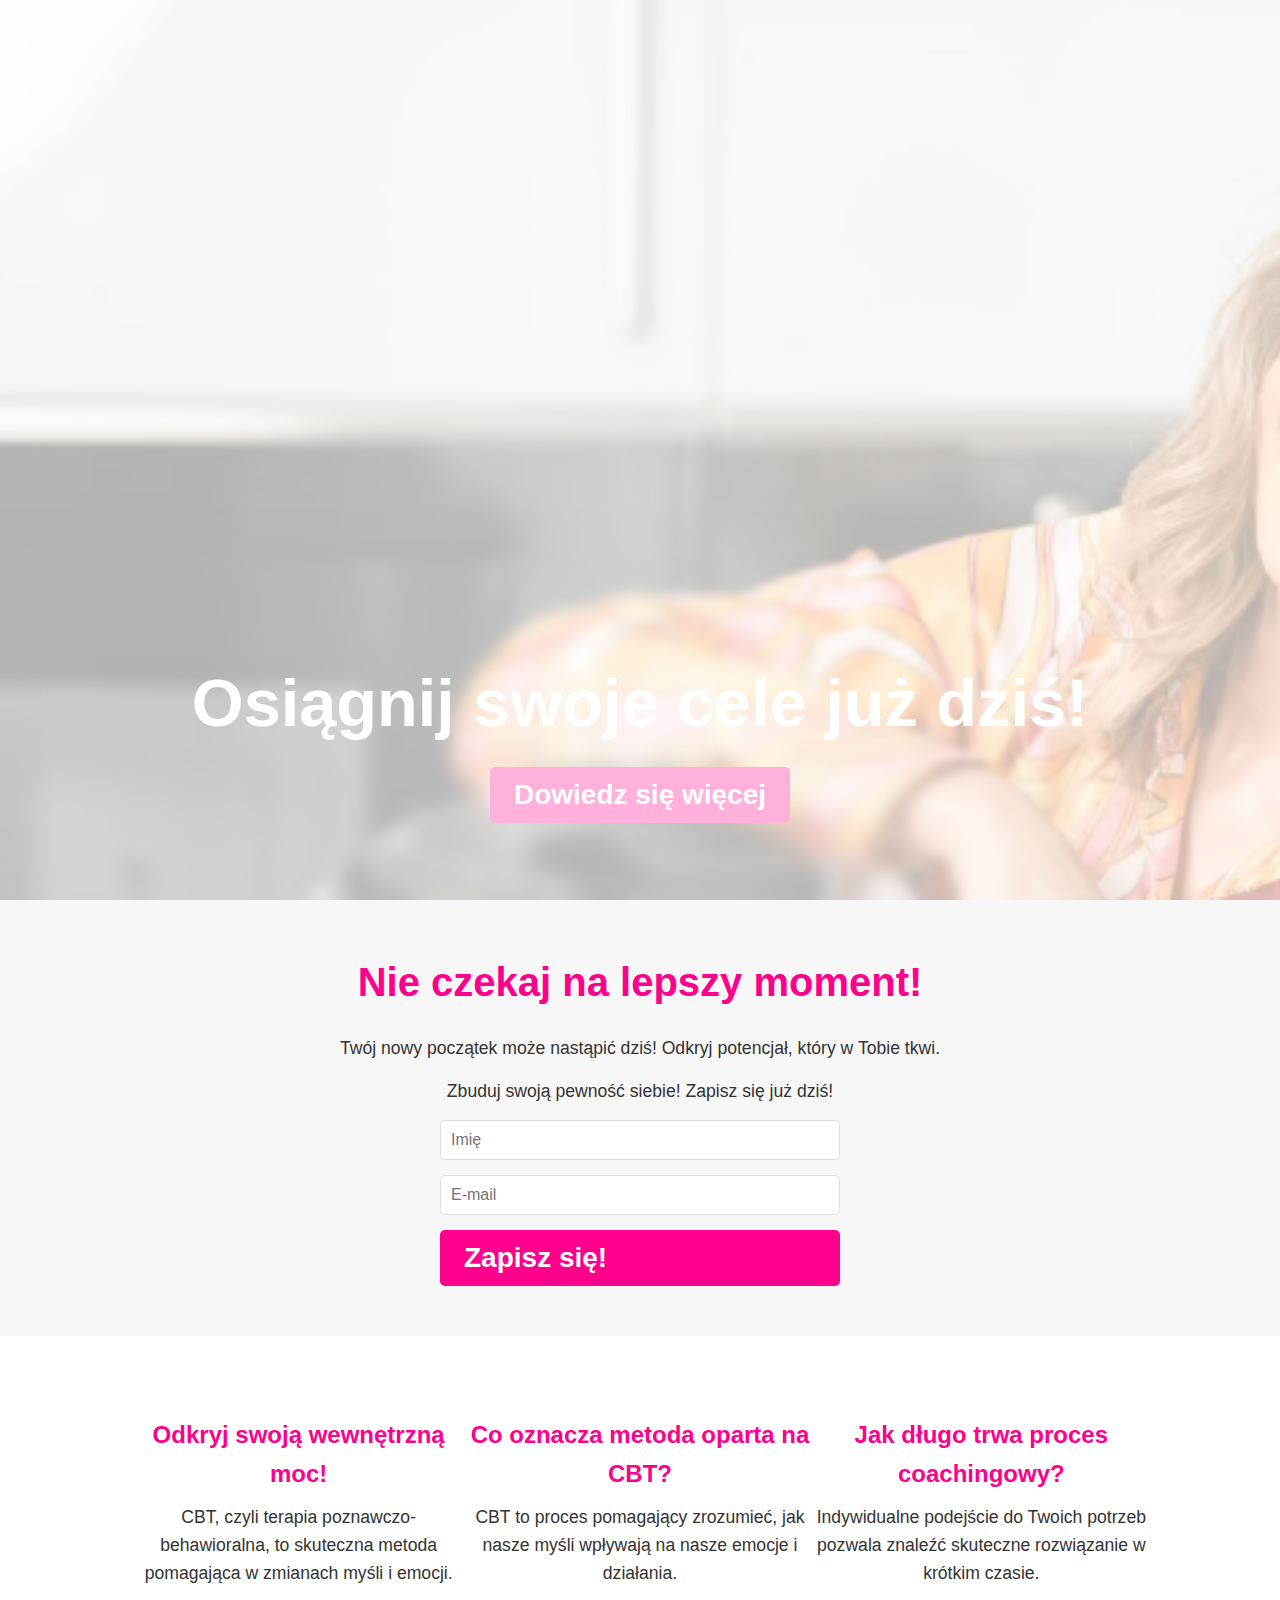
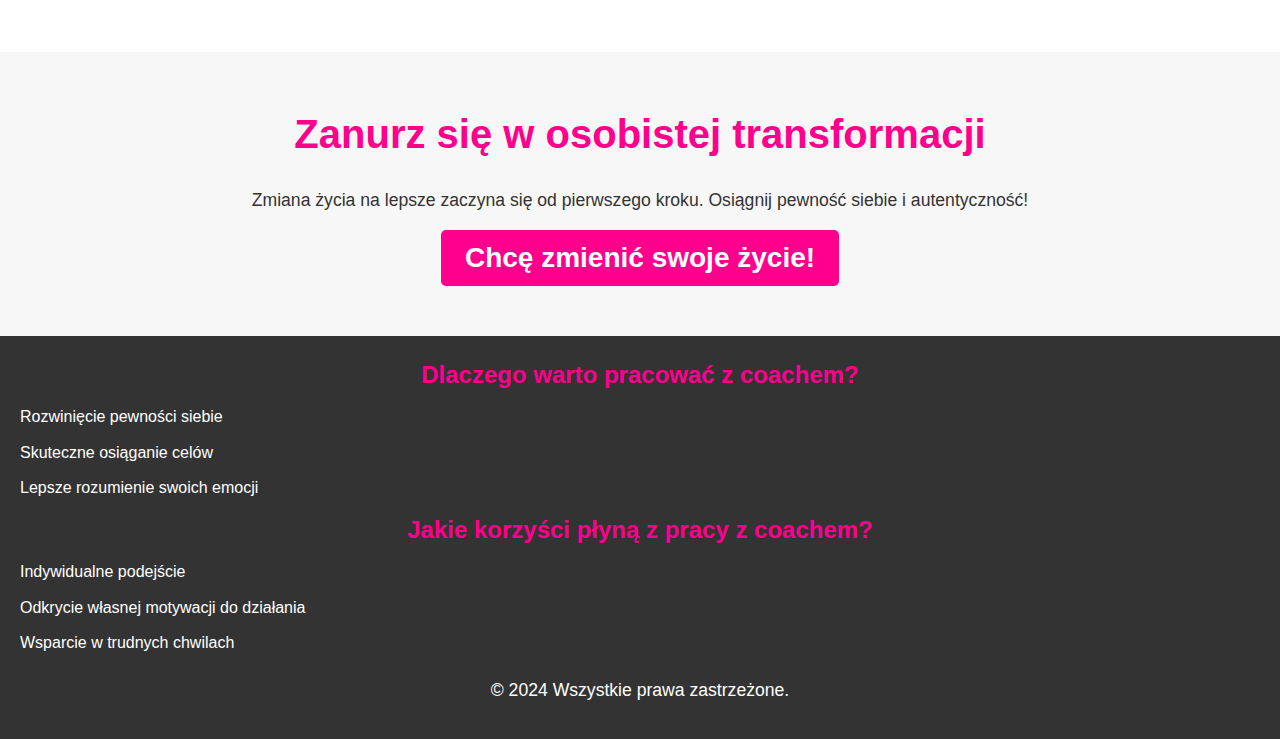
<file: index.html>
<!DOCTYPE html>
<html lang="pl">
<head>
    <meta charset="UTF-8">
    <meta name="viewport" content="width=device-width, initial-scale=1.0">
    <title>Landing Page with Carousel and Sections</title>
    <link rel="stylesheet" href="style.css">
    <link rel="stylesheet" href="carousel.css">
</head>
<body>
    <!-- Carousel Section -->
    <div class="carousel-container">
        <div class="qc-carousel">
            <div class="carousel-slide cover1">
                <div class="carousel-caption">
                    <h2>Osiągnij swoje cele już dziś!</h2>
                    <button class="cta-button">Dowiedz się więcej</button>
                </div>
            </div>


                <div class="carousel-slide cover2">
                <div class="carousel-caption">
                    <h2>Nic się nie zmieni jak nic nie zmienisz!</h2>
                    <button class="cta-button">Dowiedz się więcej</button>
                </div>
            </div>

            <div class="carousel-slide cover3">
                <div class="carousel-caption">
                    <h2 class="top">balans w zyciu jest bardzo ważny</h2>
                    <button class="cta-button">Dowiedz się więcej</button>
                </div>
            </div>

            <div class="carousel-slide cover4">
                <div class="carousel-caption">
                    <h2 class="top">balans w zyciu jest bardzo ważny</h2>
                    <button class="cta-button">Dowiedz się więcej</button>
                </div>
            </div>
<!--
            <div class="carousel-slide">
                <img src="quotes/quote1.png" alt="Motivational Slide 2">
                <div class="carousel-caption">
                    <h2>Twoja przyszłość zaczyna się teraz</h2>
                    <button class="cta-button">Sprawdź ofertę</button>
                </div>
            </div>
            <div class="carousel-slide">
                <iframe src="https://www.youtube.com/embed/dQw4w9WgXcQ" frameborder="0" allowfullscreen></iframe>
                <div class="carousel-caption">
                    <h2>Zainspiruj się naszymi historiami</h2>
                    <button class="cta-button">Obejrzyj film</button>
                </div>
            </div>
            <div class="carousel-slide">
                <iframe src="https://www.youtube.com/embed/tgbNymZ7vqY" frameborder="0" allowfullscreen></iframe>
                <div class="carousel-caption">
                    <h2>Rozwijaj się każdego dnia</h2>
                    <button class="cta-button">Rozpocznij teraz</button>
                </div>
            </div>
            <div class="carousel-slide">
                <img src="quotes/quote2.png" alt="Motivational Slide 3">
                <div class="carousel-caption">
                    <h2>Uwierz w swoje możliwości</h2>
                    <button class="cta-button">Zapisz się</button>
                </div>
            </div>-->
        </div>
    </div>

    <!-- "Nie czekaj na lepszy moment!" Section -->
    <section class="moment-section">
        <div class="content-wrapper">
            <div class="text-content">
                <h2>Nie czekaj na lepszy moment!</h2>
                <p>Twój nowy początek może nastąpić dziś! Odkryj potencjał, który w Tobie tkwi.</p>
                <p>Zbuduj swoją pewność siebie! Zapisz się już dziś!</p>
            </div>
            <form class="signup-form">
                <input type="text" placeholder="Imię" name="name" required>
                <input type="email" placeholder="E-mail" name="email" required>
                <button type="submit" class="cta-button">Zapisz się!</button>
            </form>
        </div>
    </section>

    <!-- "Odkryj swoją wewnętrzną moc!" Section -->
    <section class="inner-power-section">
         <div class="info-grid">
            <div class="info-item">
                <h3>Odkryj swoją wewnętrzną moc!</h3>
                <p>CBT, czyli terapia poznawczo-behawioralna, to skuteczna metoda pomagająca w zmianach myśli i emocji.</p>
            </div>
            <div class="info-item">
                <h3>Co oznacza metoda oparta na CBT?</h3>
                <p>CBT to proces pomagający zrozumieć, jak nasze myśli wpływają na nasze emocje i działania.</p>
            </div>
            <div class="info-item">
                <h3>Jak długo trwa proces coachingowy?</h3>
                <p>Indywidualne podejście do Twoich potrzeb pozwala znaleźć skuteczne rozwiązanie w krótkim czasie.</p>
            </div>
        </div>
    </section>

    <!-- "Zanurz się w osobistej transformacji" Section -->
    <section class="transformation-section">
        <h2>Zanurz się w osobistej transformacji</h2>
        <p>Zmiana życia na lepsze zaczyna się od pierwszego kroku. Osiągnij pewność siebie i autentyczność!</p>
        <div class="cta-wrapper">
            <button class="cta-button">Chcę zmienić swoje życie!</button>
        </div>
    </section>

    <!-- Footer Section -->
    <footer>
        <div class="footer-info">
            <h3>Dlaczego warto pracować z coachem?</h3>
            <ul>
                <li>Rozwinięcie pewności siebie</li>
                <li>Skuteczne osiąganie celów</li>
                <li>Lepsze rozumienie swoich emocji</li>
            </ul>
            <h3>Jakie korzyści płyną z pracy z coachem?</h3>
            <ul>
                <li>Indywidualne podejście</li>
                <li>Odkrycie własnej motywacji do działania</li>
                <li>Wsparcie w trudnych chwilach</li>
            </ul>
        </div>
        <p>&copy; 2024 Wszystkie prawa zastrzeżone.</p>
    </footer>

    <!-- Script -->
    <script src="https://code.jquery.com/jquery-3.6.0.min.js"></script>
    <script src="carousel.min.js"></script>
    <script>
        $(document).ready(function(){
            $('.qc-carousel').qcCarousel({
                autoPlay: true,
                delay: 3000,
                transition: 'fade',
            });
        });
    </script>
</body>
</html>
</file>
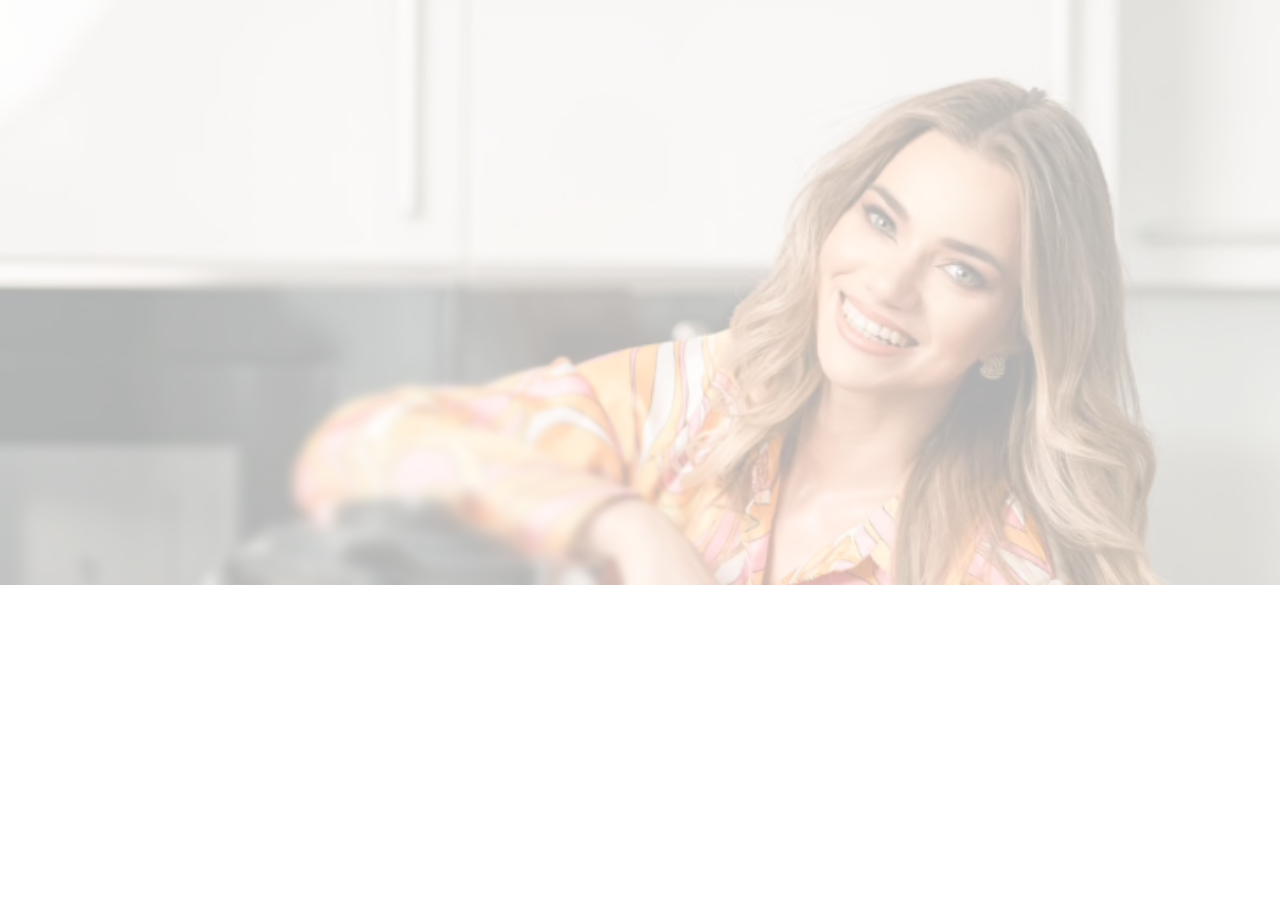
<file: index2.html>
<!DOCTYPE html>
<html lang="pl">
<head>
    <meta charset="UTF-8">
    <meta name="viewport" content="width=device-width, initial-scale=1.0">
    <title>Landing Page with Captions</title>
    <link rel="stylesheet" href="style.css">
    <link rel="stylesheet" href="carousel.css">
</head>
<body>
    <!-- Carousel Section -->
    <div class="carousel-container">
        <div class="qc-carousel">
            <div class="carousel-slide">
                <img src="cover-background.png" alt="Motivational Slide 1">
                <div class="carousel-caption">
                    <h2>Osiągnij swoje cele już dziś!</h2>
                    <button class="cta-button">Dowiedz się więcej</button>
                </div>
            </div>
            <div class="carousel-slide">
                <img src="quotes/quote1.png" alt="Motivational Slide 2">
                <div class="carousel-caption">
                    <h2>Twoja przyszłość zaczyna się teraz</h2>
                    <button class="cta-button">Sprawdź ofertę</button>
                </div>
            </div>
            <div class="carousel-slide">
                <iframe src="https://www.youtube.com/embed/dQw4w9WgXcQ" frameborder="0" allowfullscreen></iframe>
                <div class="carousel-caption">
                    <h2>Zainspiruj się naszymi historiami</h2>
                    <button class="cta-button">Obejrzyj film</button>
                </div>
            </div>
            <div class="carousel-slide">
                <iframe src="https://www.youtube.com/embed/tgbNymZ7vqY" frameborder="0" allowfullscreen></iframe>
                <div class="carousel-caption">
                    <h2>Rozwijaj się każdego dnia</h2>
                    <button class="cta-button">Rozpocznij teraz</button>
                </div>
            </div>
            <div class="carousel-slide">
                <img src="quotes/quote2.png" alt="Motivational Slide 3">
                <div class="carousel-caption">
                    <h2>Uwierz w swoje możliwości</h2>
                    <button class="cta-button">Zapisz się</button>
                </div>
            </div>
        </div>
    </div>

    <!-- Script -->
    <script src="https://code.jquery.com/jquery-3.6.0.min.js"></script>
    <script src="carousel.min.js"></script>
    <script>
        $(document).ready(function(){
            $('.qc-carousel').qcCarousel({
                autoPlay: true,
                delay: 3000,
                transition: 'fade',
            });
        });
    </script>
</body>
</html>
</file>
<file: carousel.css>
/* Carousel Section with Captions */
.carousel-container {
    width: 100%;
    height: 100vh;
    position: relative;
    overflow: hidden;
}

.qc-carousel {
    display: flex;
    height: 100%;
    width: 100%;
    justify-content: center;
    align-items: center;
    position: relative;
}

.carousel-slide {
    flex: 0 0 100%;
    position: absolute;
    height: 100%;
    width: 100%;
}

.carousel-slide img, .carousel-slide iframe {
    width: 100%;
    height: 100%;
    object-fit: cover;
}

.carousel-caption {
    position: absolute;
    bottom: 20%;
    left: 50%;
    transform: translateX(-50%);
    text-align: center;
    color: white;
    background: rgba(0, 0, 0, 0.5);
    padding: 20px;
    border-radius: 10px;
}

.carousel-caption h2 {
    font-size: 2em;
    margin-bottom: 10px;
}

.carousel-caption .cta-button {
    margin-top: 10px;
}
</file>
<file: style.css>
/* Reset and base styles */
* {
    margin: 0;
    padding: 0;
    box-sizing: border-box;
}

body {
    font-family: 'Arial', sans-serif;
    line-height: 1.6;
    color: #333;
    background-color: #fff;
}

h1, h2, h3 {
    font-family: 'Arial', sans-serif;
    font-weight: bold;
    color: #ff008c;
}

h1 {
    font-size: 3em;
    margin-bottom: 10px;
}

h2 {
    font-size: 2.5em;
    text-align: center;
    margin-bottom: 20px;
}

h3 {
    font-size: 1.5em;
    margin-bottom: 10px;
}

p {
    font-size: 1.1em;
    margin-bottom: 15px;
    text-align: center;
}

a {
    text-decoration: none;
    color: inherit;
}

/* Buttons */
.cta-button {
    display: flex;
    background-color: #ff008c;
    color: white;
    padding: 12px 24px;
    font-size: 28px;
    border: none;
    border-radius: 5px;
    text-align: center;
    cursor: pointer;
    transition: background-color 0.3s;
    margin: auto;
    font-weight: bold;
    z-index: 100;
}

.cta-button:hover {
    background-color: #e60075;
}

/* Carousel Section */
.carousel-container {
    width: 100%;
    height: 70vh;
    position: relative;
    overflow: hidden;
}
.carousel-slide.cover1
{
    background-image: url("./cover-background.png");
    background-size: cover;
    opacity: 0.3;
}

.carousel-slide.cover2
{
    background-image: url("./cover-background2.png");
    background-size: cover;
    opacity: 0.3;
}

.carousel-slide.cover3
{
    background-image: url("./cover-background3.png");
    background-size: cover;
    opacity: 0.3;
}
.carousel-slide.cover4
{
    background-image: url("./cover-background4.png");
    background-size: cover;
    opacity: 0.3;
}

.qc-carousel {
    display: flex;
    height: 100%;
    width: 100%;
    justify-content: center;
    align-items: center;
}
.qc-carousel div.carousel-caption{
    flex: 0 0 100%;
    position: relative;
    display: flow;
    height: 100%;
    width: 100%;
    top: 70%;
    justify-content: center;
    align-items: center;
    background: transparent;
}
.qc-carousel div.carousel-caption h2 {
    color: white;
    opacity: 1;
    z-index: 99;
    position: relatisve;
    overflow: visible;
    font-size: 50pt;
}
.qc-carousel div {
    flex: 0 0 100%;
    display: none;
    position: absolute;
    height: 100%;
    width: 100%;
    justify-content: center;
    align-items: center;
}

.qc-carousel div img, .qc-carousel div iframe {
    width: 100%;
    height: auto;
    opacity: 0.3;
}

.qc-carousel div iframe {
    height: 100%;
    width: 100%;
}

/* Section: Nie czekaj na lepszy moment! */
.moment-section {
    padding: 50px 10%;
    background-color: #f7f7f7;
    justify-content: space-between;
    align-items: center;
    flex-wrap: wrap;
    text-align: left;
}

.moment-section .text-content {
    flex: 1 1 50%;
}

.moment-section .signup-form {
    flex: 1 1 50%;
    display: flex;
    flex-direction: column;
    gap: 15px;
    max-width: 400px;
    margin: 0 auto;
}

.signup-form input {
    padding: 10px;
    font-size: 16px;
    border: 1px solid #ddd;
    border-radius: 5px;
}

.signup-form button {
    width: 100%;
}

/* Section: Odkryj swoją wewnętrzną moc! */
.inner-power-section {
    padding: 50px 10%;
    text-align: center;
    background-color: #fff;
}

.inner-power-section .info-grid {
    display: flex;
    justify-content: space-around;
    margin-top: 30px;
    flex-wrap: wrap;
}

.inner-power-section .info-item {
    flex: 1 1 28%;
    text-align: center;
}

/* Section: Zanurz się w osobistej transformacji */
.transformation-section {
    padding: 50px 10%;
    text-align: center;
    background-color: #f7f7f7;
}

/* Footer Section */
footer {
    padding: 20px;
    text-align: center;
    background-color: #333;
    color: #fff;
}

footer .footer-info {
    margin-bottom: 20px;
}

footer ul {
    list-style: none;
    padding: 0;
    text-align: left;
}

footer ul li {
    margin-bottom: 10px;
}
</file>
